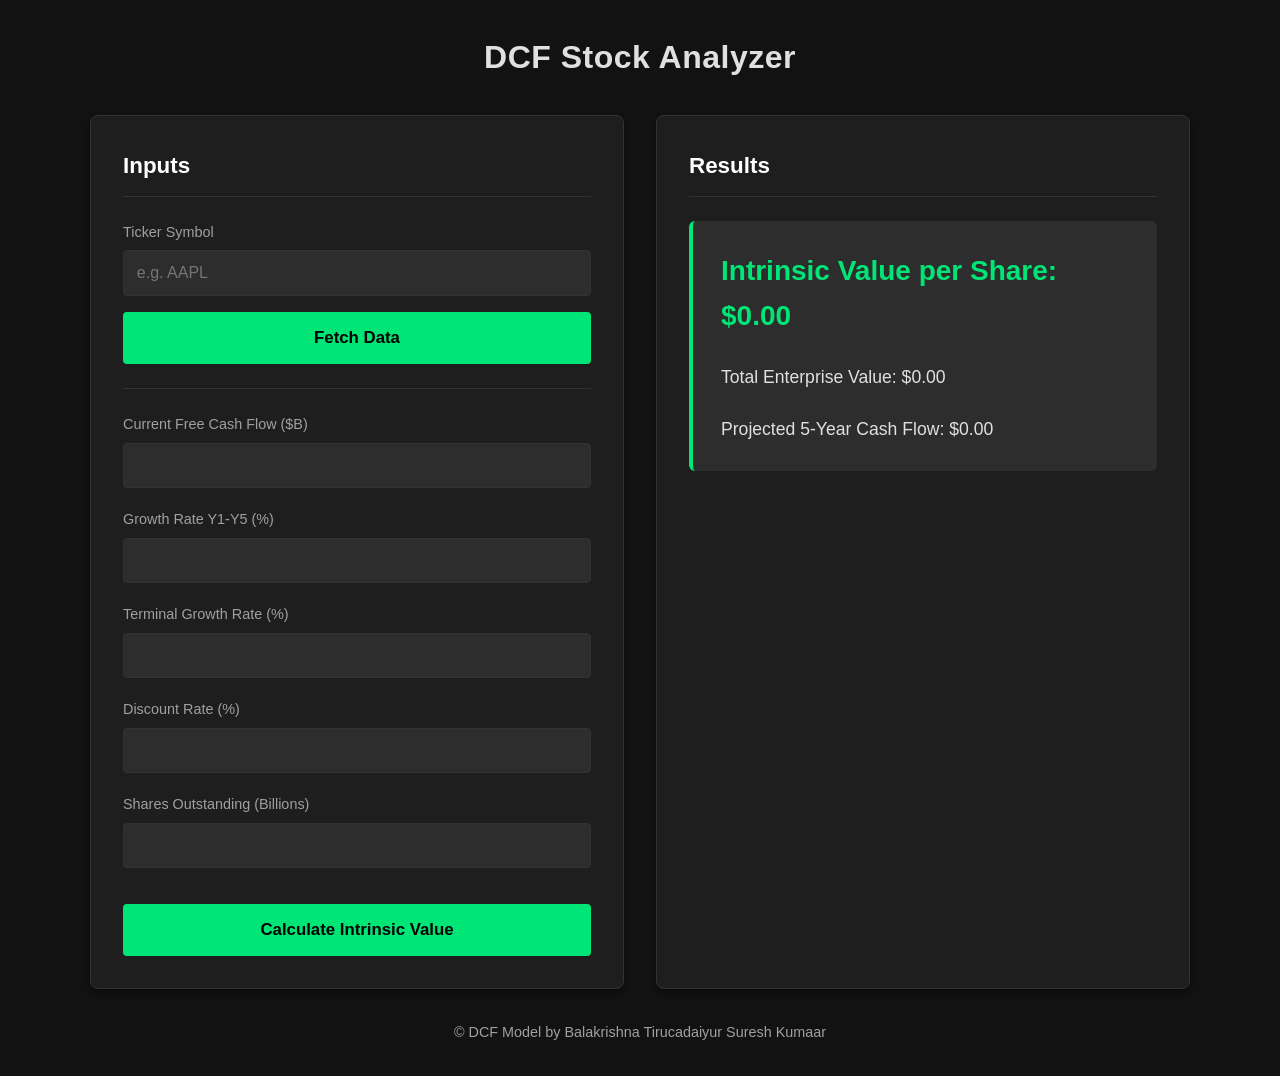
<file: index.html>
<!DOCTYPE html>
<html lang="en">
<head>
    <meta charset="UTF-8">
    <meta name="viewport" content="width=device-width, initial-scale=1.0">
    <title>DCF Stock Analyzer</title>
    <link rel="stylesheet" href="style.css">
    <script src="script.js" defer></script>
</head>
<body>
    <header>
        <h1>DCF Stock Analyzer</h1>
    </header>
    
    <main class="container">
        <section class="inputs-column">
            <h2>Inputs</h2>
            <div class="form-group">
                <label for="ticker">Ticker Symbol</label>
                <input type="text" id="ticker" placeholder="e.g. AAPL">
                <button type="button" id="fetch-data-btn">Fetch Data</button>
            </div>
            <hr style="margin: 1.5rem 0; border: none; border-bottom: 1px solid var(--border-color);">
            
            <form id="dcf-form">
                <div class="form-group">
                    <label for="fcf">Current Free Cash Flow ($B)</label>
                    <input type="number" id="fcf" name="fcf" step="any" required>
                </div>
                <div class="form-group">
                    <label for="growth-rate">Growth Rate Y1-Y5 (%)</label>
                    <input type="number" id="growth-rate" name="growth-rate" step="any" required>
                </div>
                <div class="form-group">
                    <label for="terminal-rate">Terminal Growth Rate (%)</label>
                    <input type="number" id="terminal-rate" name="terminal-rate" step="any" required>
                </div>
                <div class="form-group">
                    <label for="discount-rate">Discount Rate (%)</label>
                    <input type="number" id="discount-rate" name="discount-rate" step="any" required>
                </div>
                <div class="form-group">
                    <label for="shares">Shares Outstanding (Billions)</label>
                    <input type="number" id="shares" name="shares" step="any" required>
                </div>
                <button type="submit">Calculate Intrinsic Value</button>
            </form>
        </section>
        
        <section class="results-column">
            <h2>Results</h2>
            <div class="results-display">
                <h3 id="final-value">Intrinsic Value per Share: $0.00</h3>
                <p id="enterprise-value">Total Enterprise Value: $0.00</p>
                <p id="projected-cash-flow">Projected 5-Year Cash Flow: $0.00</p>
            </div>
        </section>
    </main>

    <footer>
        <p>&copy; DCF Model by Balakrishna Tirucadaiyur Suresh Kumaar</p>
    </footer>
    <script src="script.js"></script>
</body>
</html>
</file>
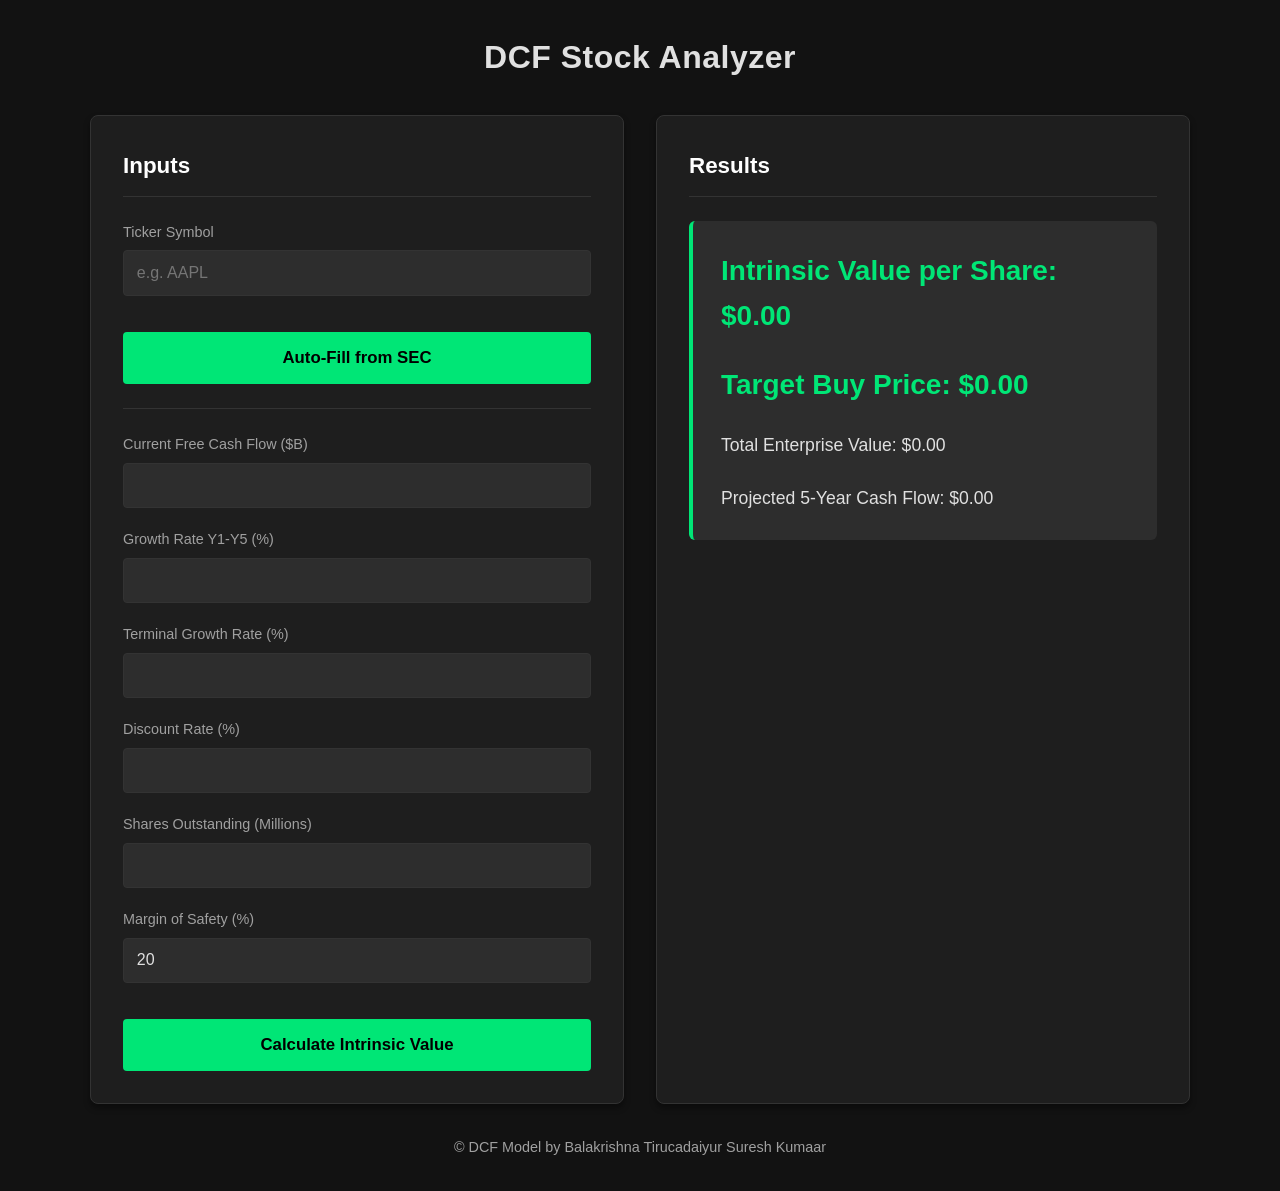
<file: frontend/index.html>
<!DOCTYPE html>
<html lang="en">
<head>
    <meta charset="UTF-8">
    <meta name="viewport" content="width=device-width, initial-scale=1.0">
    <title>DCF Stock Analyzer</title>
    <link rel="stylesheet" href="style.css">
    <script src="script.js" defer></script>
</head>
<body>
    <header>
        <h1>DCF Stock Analyzer</h1>
    </header>
    
    <main class="container">
        <section class="inputs-column">
            <h2>Inputs</h2>
            <form id="dcf-form">
                <div class="form-group">
                    <label for="ticker">Ticker Symbol</label>
                    <input type="text" id="ticker" placeholder="e.g. AAPL">
                </div>
                <button type="button" id="fetch-data-btn">Auto-Fill from SEC</button>
                <p id="loading-indicator" style="display: none; margin-top: 0.5rem; margin-bottom: 1rem; color: var(--accent-green); font-size: 0.9rem;">Loading data...</p>
                
                <hr style="margin: 1.5rem 0; border: none; border-bottom: 1px solid var(--border-color);">

                <div class="form-group">
                    <label for="fcf">Current Free Cash Flow ($B)</label>
                    <input type="number" id="fcf" name="fcf" step="any" required>
                </div>
                <div class="form-group">
                    <label for="growth-rate">Growth Rate Y1-Y5 (%)</label>
                    <input type="number" id="growth-rate" name="growth-rate" step="any" required>
                </div>
                <div class="form-group">
                    <label for="terminal-rate">Terminal Growth Rate (%)</label>
                    <input type="number" id="terminal-rate" name="terminal-rate" step="any" required>
                </div>
                <div class="form-group">
                    <label for="discount-rate">Discount Rate (%)</label>
                    <input type="number" id="discount-rate" name="discount-rate" step="any" required>
                </div>
                <div class="form-group">
                    <label for="shares">Shares Outstanding (Millions)</label>
                    <input type="number" id="shares" name="shares" step="any" required>
                </div>
                <div class="form-group">
                    <label for="margin-of-safety">Margin of Safety (%)</label>
                    <input type="number" id="margin-of-safety" name="margin-of-safety" step="any" value="20" required>
                </div>
                <button type="submit">Calculate Intrinsic Value</button>
            </form>
        </section>
        
        <section class="results-column">
            <h2>Results</h2>
            <div class="results-display">
                <h3 id="final-value">Intrinsic Value per Share: $0.00</h3>
                <h3 id="target-buy-price">Target Buy Price: $0.00</h3>
                <p id="enterprise-value">Total Enterprise Value: $0.00</p>
                <p id="projected-cash-flow">Projected 5-Year Cash Flow: $0.00</p>
            </div>
        </section>
    </main>

    <footer>
        <p>&copy; DCF Model by Balakrishna Tirucadaiyur Suresh Kumaar</p>
    </footer>
    <script src="script.js"></script>
</body>
</html>
</file>
<file: style.css>
:root {
    --bg-dark: #121212;
    --panel-bg: #1e1e1e;
    --input-bg: #2d2d2d;
    --text-main: #e0e0e0;
    --text-muted: #a0a0a0;
    --border-color: #333333;
    --accent-green: #00e676;
    --accent-green-hover: #00c853;
}

* {
    box-sizing: border-box;
    margin: 0;
    padding: 0;
}

body {
    font-family: 'Inter', -apple-system, BlinkMacSystemFont, 'Segoe UI', Roboto, Oxygen, Ubuntu, Cantarell, 'Open Sans', 'Helvetica Neue', sans-serif;
    background-color: var(--bg-dark);
    color: var(--text-main);
    line-height: 1.6;
    padding: 0 1rem;
}

header, footer {
    text-align: center;
    padding: 2rem 0;
}

header h1 {
    font-size: 2rem;
    font-weight: 600;
    letter-spacing: 0.5px;
    color: var(--text-main);
}

footer p {
    color: var(--text-muted);
    font-size: 0.9rem;
}

/* Layout container using CSS Grid */
.container {
    max-width: 1100px;
    margin: 0 auto;
    display: grid;
    grid-template-columns: 1fr; /* Stacked layout for mobile */
    gap: 2rem;
}

/* Responsive side-by-side layout for desktop */
@media (min-width: 768px) {
    .container {
        grid-template-columns: 1fr 1fr;
    }
}

/* Panel styling */
.inputs-column, .results-column {
    background-color: var(--panel-bg);
    border: 1px solid var(--border-color);
    border-radius: 8px;
    padding: 2rem;
    box-shadow: 0 4px 6px rgba(0, 0, 0, 0.4);
}

h2 {
    margin-bottom: 1.5rem;
    font-size: 1.4rem;
    border-bottom: 1px solid var(--border-color);
    padding-bottom: 0.75rem;
    color: #ffffff;
}

/* Form Styles */
.form-group {
    display: flex;
    flex-direction: column;
    margin-bottom: 1.25rem;
}

.form-group label {
    margin-bottom: 0.4rem;
    font-size: 0.9rem;
    color: var(--text-muted);
}

.form-group input {
    background-color: var(--input-bg);
    border: 1px solid var(--border-color);
    color: var(--text-main);
    padding: 0.8rem;
    border-radius: 4px;
    font-size: 1rem;
    transition: border-color 0.2s ease;
}

.form-group input:focus {
    outline: none;
    border-color: var(--accent-green);
}

button {
    width: 100%;
    background-color: var(--accent-green);
    color: #000000;
    font-weight: bold;
    font-size: 1.05rem;
    border: none;
    padding: 1rem;
    border-radius: 4px;
    cursor: pointer;
    transition: background-color 0.2s ease, transform 0.1s;
    margin-top: 1rem;
}

button:hover {
    background-color: var(--accent-green-hover);
}

button:active {
    transform: translateY(1px);
}

/* Results Styles */
.results-display {
    display: flex;
    flex-direction: column;
    gap: 1.5rem;
    background-color: var(--input-bg);
    padding: 1.75rem;
    border-radius: 6px;
    border-left: 4px solid var(--accent-green);
}

.results-display h3 {
    color: var(--accent-green);
    font-size: 1.75rem;
    margin: 0;
}

.results-display p {
    font-size: 1.1rem;
    margin: 0;
    color: var(--text-main);
}
</file>
<file: frontend/style.css>
:root {
    --bg-dark: #121212;
    --panel-bg: #1e1e1e;
    --input-bg: #2d2d2d;
    --text-main: #e0e0e0;
    --text-muted: #a0a0a0;
    --border-color: #333333;
    --accent-green: #00e676;
    --accent-green-hover: #00c853;
}

* {
    box-sizing: border-box;
    margin: 0;
    padding: 0;
}

body {
    font-family: 'Inter', -apple-system, BlinkMacSystemFont, 'Segoe UI', Roboto, Oxygen, Ubuntu, Cantarell, 'Open Sans', 'Helvetica Neue', sans-serif;
    background-color: var(--bg-dark);
    color: var(--text-main);
    line-height: 1.6;
    padding: 0 1rem;
}

header, footer {
    text-align: center;
    padding: 2rem 0;
}

header h1 {
    font-size: 2rem;
    font-weight: 600;
    letter-spacing: 0.5px;
    color: var(--text-main);
}

footer p {
    color: var(--text-muted);
    font-size: 0.9rem;
}

/* Layout container using CSS Grid */
.container {
    max-width: 1100px;
    margin: 0 auto;
    display: grid;
    grid-template-columns: 1fr; /* Stacked layout for mobile */
    gap: 2rem;
}

/* Responsive side-by-side layout for desktop */
@media (min-width: 768px) {
    .container {
        grid-template-columns: 1fr 1fr;
    }
}

/* Panel styling */
.inputs-column, .results-column {
    background-color: var(--panel-bg);
    border: 1px solid var(--border-color);
    border-radius: 8px;
    padding: 2rem;
    box-shadow: 0 4px 6px rgba(0, 0, 0, 0.4);
}

h2 {
    margin-bottom: 1.5rem;
    font-size: 1.4rem;
    border-bottom: 1px solid var(--border-color);
    padding-bottom: 0.75rem;
    color: #ffffff;
}

/* Form Styles */
.form-group {
    display: flex;
    flex-direction: column;
    margin-bottom: 1.25rem;
}

.form-group label {
    margin-bottom: 0.4rem;
    font-size: 0.9rem;
    color: var(--text-muted);
}

.form-group input {
    background-color: var(--input-bg);
    border: 1px solid var(--border-color);
    color: var(--text-main);
    padding: 0.8rem;
    border-radius: 4px;
    font-size: 1rem;
    transition: border-color 0.2s ease;
}

.form-group input:focus {
    outline: none;
    border-color: var(--accent-green);
}

button {
    width: 100%;
    background-color: var(--accent-green);
    color: #000000;
    font-weight: bold;
    font-size: 1.05rem;
    border: none;
    padding: 1rem;
    border-radius: 4px;
    cursor: pointer;
    transition: background-color 0.2s ease, transform 0.1s;
    margin-top: 1rem;
}

button:hover {
    background-color: var(--accent-green-hover);
}

button:active {
    transform: translateY(1px);
}

/* Results Styles */
.results-display {
    display: flex;
    flex-direction: column;
    gap: 1.5rem;
    background-color: var(--input-bg);
    padding: 1.75rem;
    border-radius: 6px;
    border-left: 4px solid var(--accent-green);
}

.results-display h3 {
    color: var(--accent-green);
    font-size: 1.75rem;
    margin: 0;
}

.results-display p {
    font-size: 1.1rem;
    margin: 0;
    color: var(--text-main);
}
</file>
